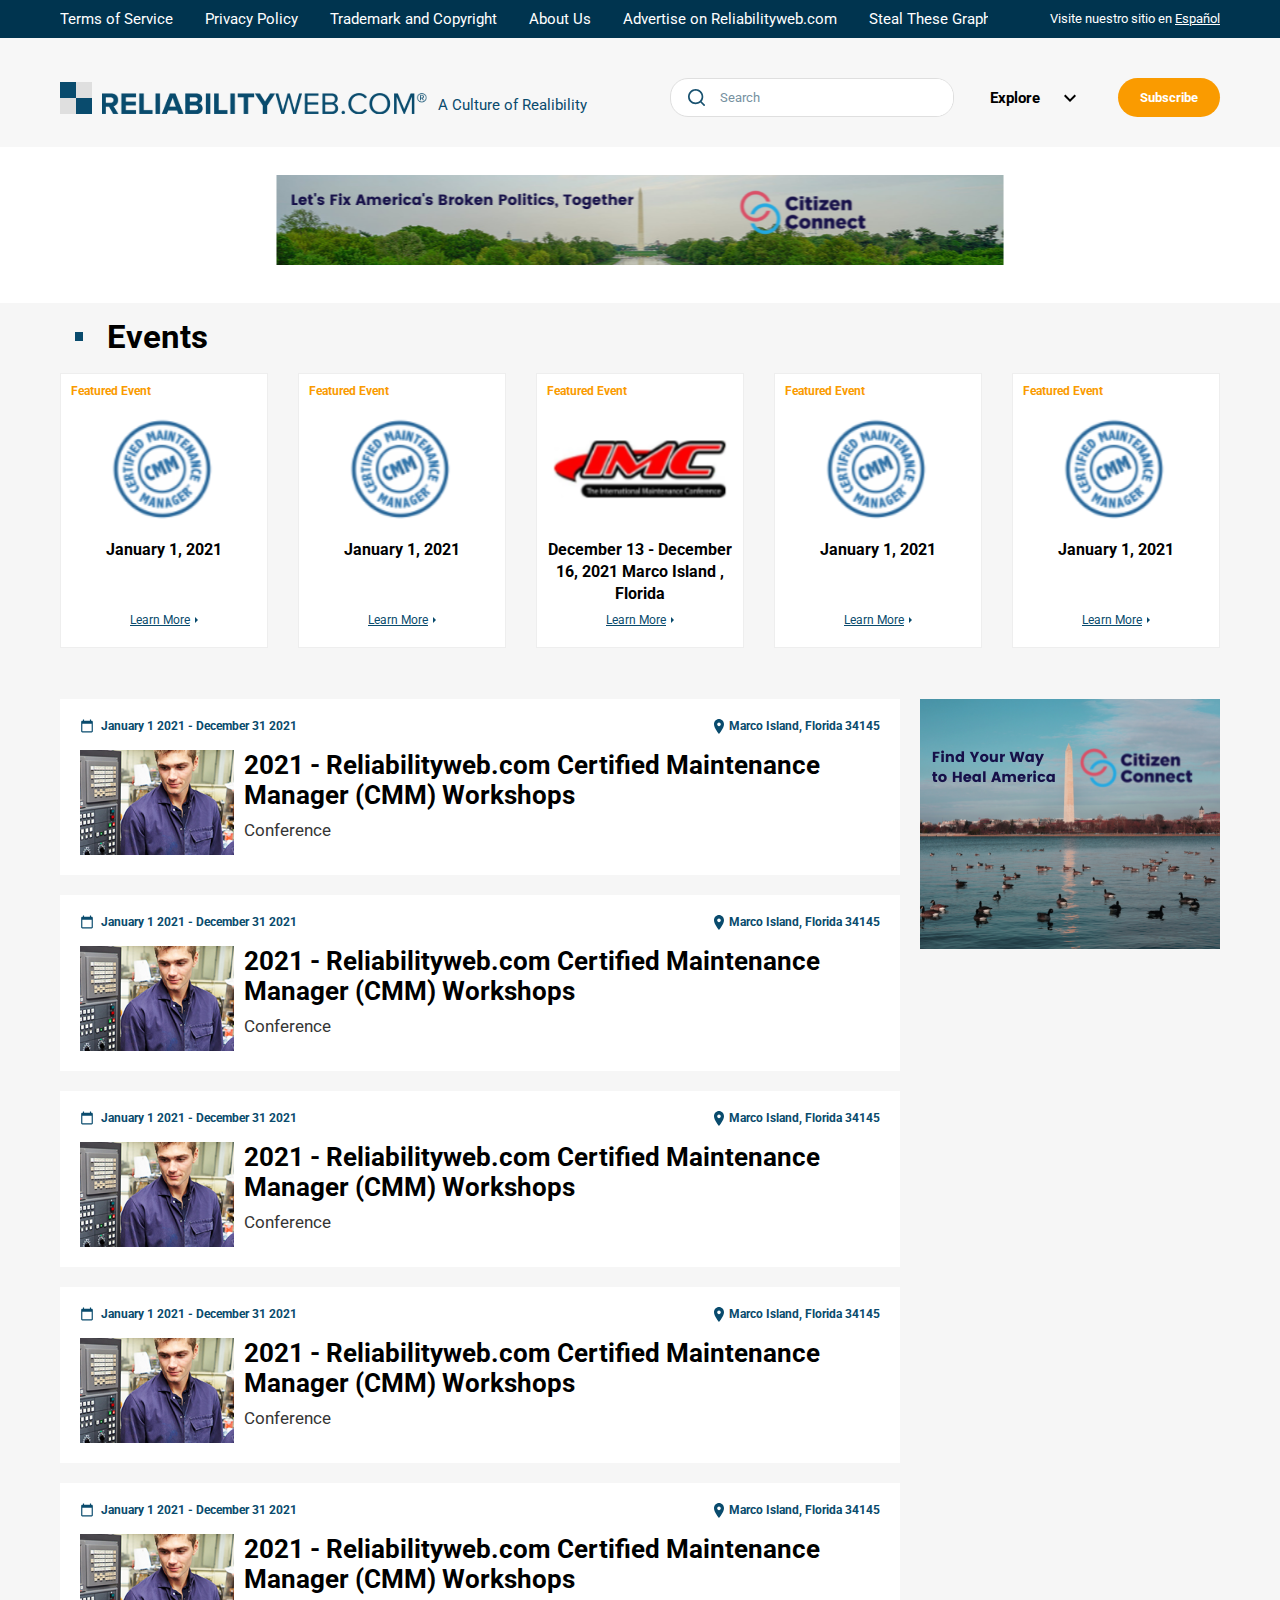
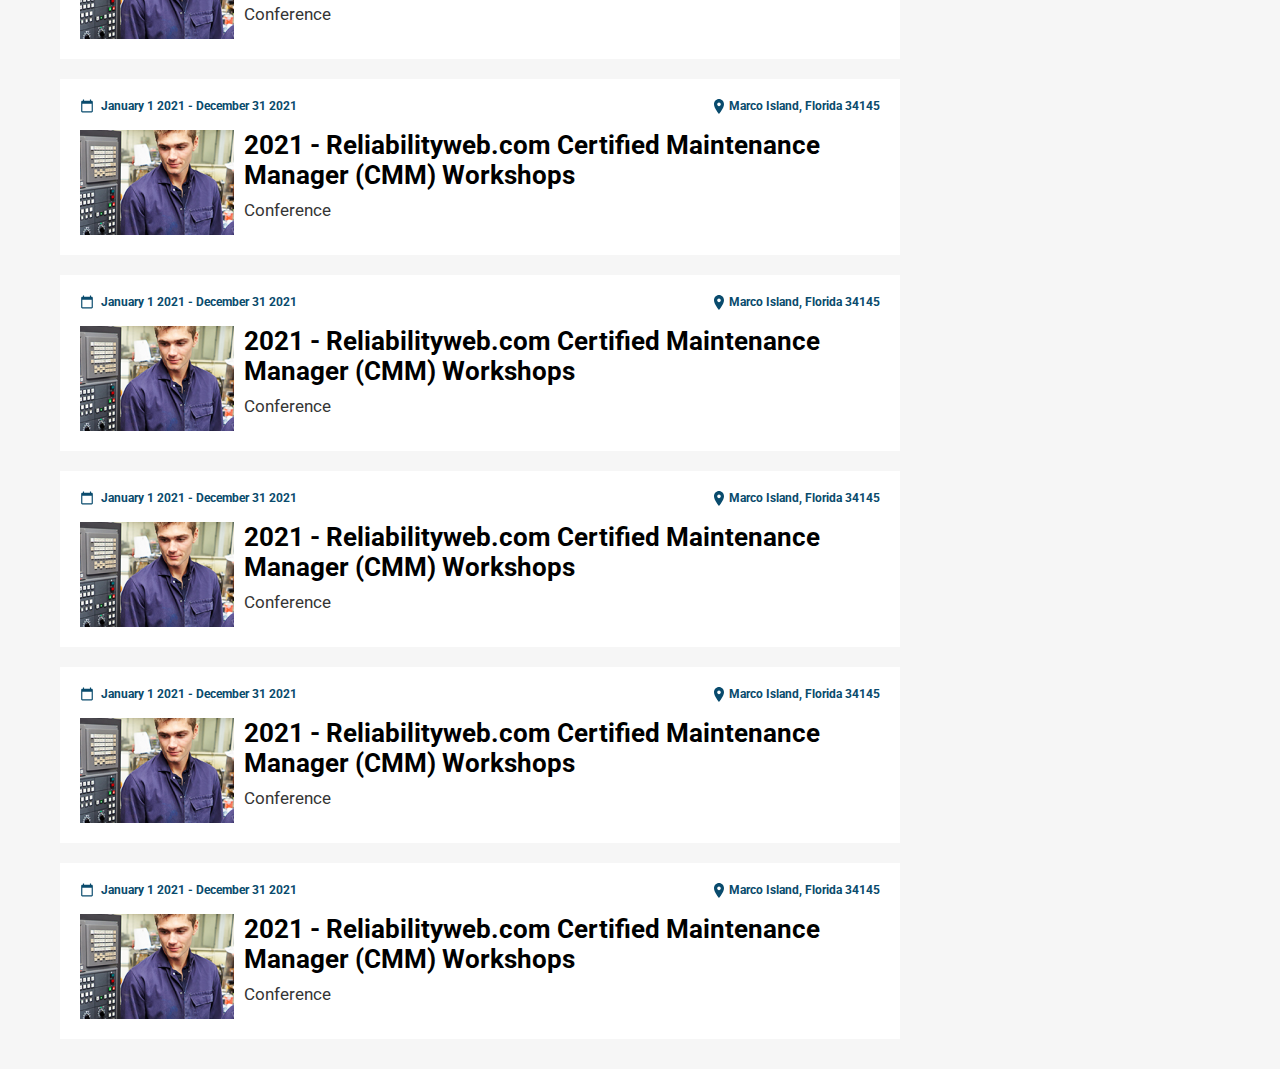
<file: compiled/index.html>
<!doctype html>
<html lang="en">
<head>
    <meta charset="UTF-8">
    <meta name="viewport"
          content="width=device-width, user-scalable=no, initial-scale=1.0, maximum-scale=1.0, minimum-scale=1.0">
    <meta http-equiv="X-UA-Compatible" content="ie=edge">
    <title>Main Page</title>
    <link rel="stylesheet" href="./pages.css">
</head>
<body>
    <header class="header">
        <div class="container container_header">
            <div class="header__left">
                <nav class="nav nav_no-wrap nav_overflow nav_burger-menu" data-menu>
                    <a class="nav__item" href="#">
                        Terms of Service
                    </a>
                    <a class="nav__item" href="#">
                        Privacy Policy
                    </a>
                    <a class="nav__item" href="#">
                        Trademark and Copyright
                    </a>
                    <a class="nav__item" href="#">
                        About Us
                    </a>
                    <a class="nav__item" href="#">
                        Advertise on Reliabilityweb.com
                    </a>
                    <a class="nav__item" href="#">
                        Steal These Graphics
                    </a>
                </nav>
            </div>
            <div class="header__right">
                <div class="default-text default-text_small-extra-sm default-text_light">
                    Visite nuestro sitio en
                    <a class="default-text__link default-text__link_small-extra-sm default-text__link_light default-text__link_underline" href="#">Español</a>
                </div>
            </div>
        </div>
    </header>
    <main class="main">
        <section class="section section_supportive section_p-bottom-middle-extra section_p-top-large-extra section_relative">
            <div class="container container_multiple-columns">
                <div class="container__col container__col_media-mobile">
                    <button class="burger-menu-btn" data-menu-action data-menu-open>
                        <span class="burger-menu-btn__span"></span>
                        <span class="burger-menu-btn__span"></span>
                    </button>
                </div>
                <div class="container__col container__col_align-center container__col_justify-center">
                    <div class="logo logo_main">
                        <div class="logo__row logo__row_align-end">
                            <div class="logo__span-group logo__span-group_m-right-sm">
                                <span class="logo__span logo__span_primary"></span>
                                <span class="logo__span"></span>
                                <span class="logo__span"></span>
                                <span class="logo__span logo__span_primary"></span>
                            </div>
                            <img class="logo__img logo__img_main" src="../src/assets/images/logo.svg" alt="">
                        </div>
                        <div class="logo__row">
                            <div class="logo__info default-text default-text_small-extra default-text_primary">
                                A Culture of Realibility
                            </div>
                        </div>
                    </div>
                </div>
                <div class="container__col container__col_justify-end">
                    <form class="form form_align-center" action="">
                        <div class="search-box" data-search-box>
                            <button class="search-box__btn" data-search-action data-search-open></button>
                            <input class="search-box__input" placeholder="Search" type="text">
                        </div>
                        <div class="select select_media-desktop" data-select>
                            <div class="select__selected-item" data-select-action data-select-open>
                                <div class="select__selected-title" data-select-title>
                                    Explore
                                </div>
                                <img class="select__arrow" data-select-arrow src="../src/assets/images/arrow.svg" alt="">
                            </div>
                            <div class="select__list" data-select-list>
                                <div class="select__list-item" data-select-action data-select-item>First</div>
                                <div class="select__list-item" data-select-action data-select-item>Second</div>
                                <div class="select__list-item" data-select-action data-select-item>Third</div>
                                <div class="select__list-item" data-select-action data-select-item>Fourth</div>
                                <div class="select__list-item" data-select-action data-select-item>Fifth</div>
                                <div class="select__list-item" data-select-action data-select-item>Sixth</div>
                                <div class="select__list-item" data-select-action data-select-item>Eight</div>
                                <div class="select__list-item" data-select-action data-select-item>Ninth</div>
                                <div class="select__list-item" data-select-action data-select-item>Tenth</div>
                            </div>
                            <input class="select__input" type="text" data-select-input>
                        </div>
                        <button class="btn btn_media-desktop btn_middle btn_accent-bg btn_br-lg btn_bold btn_small-md-text">
                            Subscribe
                        </button>
                    </form>
                </div>
            </div>
        </section>
        <section class="section section_light section_p-top-middle section_p-bottom-large">
            <div class="container">
                <div class="banner banner_large banner_m-horizontal-auto">
                    <img class="banner__img" src="../src/assets/images/banner.png" alt="">
                </div>
            </div>
        </section>
        <section class="section section_p-vertical-sm-middle">
            <div class="container container_large">
                <div class="default-text default-text_with-icon default-text_square default-text_extra-large default-text_dark default-text_bold default-text_m-sm-middle">
                    Events
                </div>
                <div class="cards cards_multiple-cols cards_m-vertical-tiny">
                    <div class="card card_with-br card_vertical card_middle">
                        <div class="card__top">
                            <div class="default-text default-text_small default-text_accent default-text_bold default-text_m-bottom-sm">
                                Featured Event
                            </div>
                            <div class="logo logo_middle">
                                <img class="logo__img logo__img_object-fit-none" src="../src/assets/images/first-event.svg" alt="">
                            </div>
                        </div>
                        <div class="card__bottom card__bottom_text-center card__bottom_align-center card__bottom_p-top-tiny">
                            <div class="default-text default-text_middle default-text_dark default-text_bold">
                                January 1, 2021
                            </div>
                            <button class="btn btn_capitalize btn_with-arrow btn_small-text btn_primary btn_underline">
                                Learn More
                            </button>
                        </div>
                    </div>
                    <div class="card card_with-br card_vertical card_middle">
                        <div class="card__top">
                            <div class="default-text default-text_small default-text_accent default-text_bold default-text_m-bottom-sm">
                                Featured Event
                            </div>
                            <div class="logo logo_middle">
                                <img class="logo__img logo__img_object-fit-none" src="../src/assets/images/first-event.svg" alt="">
                            </div>
                        </div>
                        <div class="card__bottom card__bottom_text-center card__bottom_align-center card__bottom_p-top-tiny">
                            <div class="default-text default-text_middle default-text_dark default-text_bold">
                                January 1, 2021
                            </div>
                            <button class="btn btn_capitalize btn_with-arrow btn_small-text btn_primary btn_underline">
                                Learn More
                            </button>
                        </div>
                    </div>
                    <div class="card card_with-br card_vertical card_middle">
                        <div class="card__top">
                            <div class="default-text default-text_small default-text_accent default-text_bold default-text_m-bottom-sm">
                                Featured Event
                            </div>
                            <div class="logo logo_middle">
                                <img class="logo__img logo__img_object-fit-none" src="../src/assets/images/second-event.svg" alt="">
                            </div>
                        </div>
                        <div class="card__bottom card__bottom_text-center card__bottom_align-center card__bottom_p-top-tiny">
                            <div class="default-text default-text_middle default-text_dark default-text_bold">
                                December 13 - December 16, 2021 Marco Island , Florida
                            </div>
                            <button class="btn btn_capitalize btn_with-arrow btn_small-text btn_primary btn_underline">
                                Learn More
                            </button>
                        </div>
                    </div>
                    <div class="card card_with-br card_vertical card_middle">
                        <div class="card__top">
                            <div class="default-text default-text_small default-text_accent default-text_bold default-text_m-bottom-sm">
                                Featured Event
                            </div>
                            <div class="logo logo_middle">
                                <img class="logo__img logo__img_object-fit-none" src="../src/assets/images/first-event.svg" alt="">
                            </div>
                        </div>
                        <div class="card__bottom card__bottom_text-center card__bottom_align-center card__bottom_p-top-tiny">
                            <div class="default-text default-text_middle default-text_dark default-text_bold">
                                January 1, 2021
                            </div>
                            <button class="btn btn_capitalize btn_with-arrow btn_small-text btn_primary btn_underline">
                                Learn More
                            </button>
                        </div>
                    </div>
                    <div class="card card_with-br card_vertical card_middle">
                        <div class="card__top">
                            <div class="default-text default-text_small default-text_accent default-text_bold default-text_m-bottom-sm">
                                Featured Event
                            </div>
                            <div class="logo logo_middle">
                                <img class="logo__img logo__img_object-fit-none" src="../src/assets/images/first-event.svg" alt="">
                            </div>
                        </div>
                        <div class="card__bottom card__bottom_text-center card__bottom_align-center card__bottom_p-top-tiny">
                            <div class="default-text default-text_middle default-text_dark default-text_bold">
                                January 1, 2021
                            </div>
                            <button class="btn btn_capitalize btn_with-arrow btn_small-text btn_primary btn_underline">
                                Learn More
                            </button>
                        </div>
                    </div>
                </div>
            </div>
        </section>
        <section class="section section_p-vertical-md">
            <div class="container container_with-aside container_large">
                <div class="container__content">
                    <div class="cards">
                        <div class="card card_p-sm-extra">
                            <div class="card__top card__top_media-row-direction card__top_gap-small">
                                <div class="default-text default-text_with-icon default-text_date default-text_small default-text_primary default-text_bold">
                                    January 1 2021 - December 31 2021
                                </div>
                                <div class="default-text default-text_with-icon default-text_location default-text_small default-text_primary default-text_bold">
                                    Marco Island, Florida 34145
                                </div>
                            </div>
                            <div class="card__bottom card__bottom_row-direction card__bottom_m-top-sm-middle-media card__bottom_justify-start">
                                <div class="card__col card__col_m-right-sm">
                                    <div class="logo logo_middle-extra">
                                        <img class="logo__img" src="../src/assets/images/person.png" alt="">
                                    </div>
                                </div>
                                <div class="card__col">
                                    <div class="default-text default-text_extra default-text_bold default-text_dark default-text_m-bottom-sm">
                                        2021 - Reliabilityweb.com Certified Maintenance Manager (CMM) Workshops
                                    </div>
                                    <div class="default-text default-text_middle-extra default-text_supportive-dark">
                                        Conference
                                    </div>
                                </div>
                            </div>
                        </div>
                        <div class="card card_p-sm-extra">
                            <div class="card__top card__top_media-row-direction card__top_gap-small">
                                <div class="default-text default-text_with-icon default-text_date default-text_small default-text_primary default-text_bold">
                                    January 1 2021 - December 31 2021
                                </div>
                                <div class="default-text default-text_with-icon default-text_location default-text_small default-text_primary default-text_bold">
                                    Marco Island, Florida 34145
                                </div>
                            </div>
                            <div class="card__bottom card__bottom_row-direction card__bottom_m-top-sm-middle-media card__bottom_justify-start">
                                <div class="card__col card__col_m-right-sm">
                                    <div class="logo logo_middle-extra">
                                        <img class="logo__img" src="../src/assets/images/person.png" alt="">
                                    </div>
                                </div>
                                <div class="card__col">
                                    <div class="default-text default-text_extra default-text_bold default-text_dark default-text_m-bottom-sm">
                                        2021 - Reliabilityweb.com Certified Maintenance Manager (CMM) Workshops
                                    </div>
                                    <div class="default-text default-text_middle-extra default-text_supportive-dark">
                                        Conference
                                    </div>
                                </div>
                            </div>
                        </div>
                        <div class="card card_p-sm-extra">
                            <div class="card__top card__top_media-row-direction card__top_gap-small">
                                <div class="default-text default-text_with-icon default-text_date default-text_small default-text_primary default-text_bold">
                                    January 1 2021 - December 31 2021
                                </div>
                                <div class="default-text default-text_with-icon default-text_location default-text_small default-text_primary default-text_bold">
                                    Marco Island, Florida 34145
                                </div>
                            </div>
                            <div class="card__bottom card__bottom_row-direction card__bottom_m-top-sm-middle-media card__bottom_justify-start">
                                <div class="card__col card__col_m-right-sm">
                                    <div class="logo logo_middle-extra">
                                        <img class="logo__img" src="../src/assets/images/person.png" alt="">
                                    </div>
                                </div>
                                <div class="card__col">
                                    <div class="default-text default-text_extra default-text_bold default-text_dark default-text_m-bottom-sm">
                                        2021 - Reliabilityweb.com Certified Maintenance Manager (CMM) Workshops
                                    </div>
                                    <div class="default-text default-text_middle-extra default-text_supportive-dark">
                                        Conference
                                    </div>
                                </div>
                            </div>
                        </div>
                        <div class="card card_p-sm-extra">
                            <div class="card__top card__top_media-row-direction card__top_gap-small">
                                <div class="default-text default-text_with-icon default-text_date default-text_small default-text_primary default-text_bold">
                                    January 1 2021 - December 31 2021
                                </div>
                                <div class="default-text default-text_with-icon default-text_location default-text_small default-text_primary default-text_bold">
                                    Marco Island, Florida 34145
                                </div>
                            </div>
                            <div class="card__bottom card__bottom_row-direction card__bottom_m-top-sm-middle-media card__bottom_justify-start">
                                <div class="card__col card__col_m-right-sm">
                                    <div class="logo logo_middle-extra">
                                        <img class="logo__img" src="../src/assets/images/person.png" alt="">
                                    </div>
                                </div>
                                <div class="card__col">
                                    <div class="default-text default-text_extra default-text_bold default-text_dark default-text_m-bottom-sm">
                                        2021 - Reliabilityweb.com Certified Maintenance Manager (CMM) Workshops
                                    </div>
                                    <div class="default-text default-text_middle-extra default-text_supportive-dark">
                                        Conference
                                    </div>
                                </div>
                            </div>
                        </div>
                        <div class="card card_p-sm-extra">
                            <div class="card__top card__top_media-row-direction card__top_gap-small">
                                <div class="default-text default-text_with-icon default-text_date default-text_small default-text_primary default-text_bold">
                                    January 1 2021 - December 31 2021
                                </div>
                                <div class="default-text default-text_with-icon default-text_location default-text_small default-text_primary default-text_bold">
                                    Marco Island, Florida 34145
                                </div>
                            </div>
                            <div class="card__bottom card__bottom_row-direction card__bottom_m-top-sm-middle-media card__bottom_justify-start">
                                <div class="card__col card__col_m-right-sm">
                                    <div class="logo logo_middle-extra">
                                        <img class="logo__img" src="../src/assets/images/person.png" alt="">
                                    </div>
                                </div>
                                <div class="card__col">
                                    <div class="default-text default-text_extra default-text_bold default-text_dark default-text_m-bottom-sm">
                                        2021 - Reliabilityweb.com Certified Maintenance Manager (CMM) Workshops
                                    </div>
                                    <div class="default-text default-text_middle-extra default-text_supportive-dark">
                                        Conference
                                    </div>
                                </div>
                            </div>
                        </div>
                        <div class="card card_p-sm-extra">
                            <div class="card__top card__top_media-row-direction card__top_gap-small">
                                <div class="default-text default-text_with-icon default-text_date default-text_small default-text_primary default-text_bold">
                                    January 1 2021 - December 31 2021
                                </div>
                                <div class="default-text default-text_with-icon default-text_location default-text_small default-text_primary default-text_bold">
                                    Marco Island, Florida 34145
                                </div>
                            </div>
                            <div class="card__bottom card__bottom_row-direction card__bottom_m-top-sm-middle-media card__bottom_justify-start">
                                <div class="card__col card__col_m-right-sm">
                                    <div class="logo logo_middle-extra">
                                        <img class="logo__img" src="../src/assets/images/person.png" alt="">
                                    </div>
                                </div>
                                <div class="card__col">
                                    <div class="default-text default-text_extra default-text_bold default-text_dark default-text_m-bottom-sm">
                                        2021 - Reliabilityweb.com Certified Maintenance Manager (CMM) Workshops
                                    </div>
                                    <div class="default-text default-text_middle-extra default-text_supportive-dark">
                                        Conference
                                    </div>
                                </div>
                            </div>
                        </div>
                        <div class="card card_p-sm-extra">
                            <div class="card__top card__top_media-row-direction card__top_gap-small">
                                <div class="default-text default-text_with-icon default-text_date default-text_small default-text_primary default-text_bold">
                                    January 1 2021 - December 31 2021
                                </div>
                                <div class="default-text default-text_with-icon default-text_location default-text_small default-text_primary default-text_bold">
                                    Marco Island, Florida 34145
                                </div>
                            </div>
                            <div class="card__bottom card__bottom_row-direction card__bottom_m-top-sm-middle-media card__bottom_justify-start">
                                <div class="card__col card__col_m-right-sm">
                                    <div class="logo logo_middle-extra">
                                        <img class="logo__img" src="../src/assets/images/person.png" alt="">
                                    </div>
                                </div>
                                <div class="card__col">
                                    <div class="default-text default-text_extra default-text_bold default-text_dark default-text_m-bottom-sm">
                                        2021 - Reliabilityweb.com Certified Maintenance Manager (CMM) Workshops
                                    </div>
                                    <div class="default-text default-text_middle-extra default-text_supportive-dark">
                                        Conference
                                    </div>
                                </div>
                            </div>
                        </div>
                        <div class="card card_p-sm-extra">
                            <div class="card__top card__top_media-row-direction card__top_gap-small">
                                <div class="default-text default-text_with-icon default-text_date default-text_small default-text_primary default-text_bold">
                                    January 1 2021 - December 31 2021
                                </div>
                                <div class="default-text default-text_with-icon default-text_location default-text_small default-text_primary default-text_bold">
                                    Marco Island, Florida 34145
                                </div>
                            </div>
                            <div class="card__bottom card__bottom_row-direction card__bottom_m-top-sm-middle-media card__bottom_justify-start">
                                <div class="card__col card__col_m-right-sm">
                                    <div class="logo logo_middle-extra">
                                        <img class="logo__img" src="../src/assets/images/person.png" alt="">
                                    </div>
                                </div>
                                <div class="card__col">
                                    <div class="default-text default-text_extra default-text_bold default-text_dark default-text_m-bottom-sm">
                                        2021 - Reliabilityweb.com Certified Maintenance Manager (CMM) Workshops
                                    </div>
                                    <div class="default-text default-text_middle-extra default-text_supportive-dark">
                                        Conference
                                    </div>
                                </div>
                            </div>
                        </div>
                        <div class="card card_p-sm-extra">
                            <div class="card__top card__top_media-row-direction card__top_gap-small">
                                <div class="default-text default-text_with-icon default-text_date default-text_small default-text_primary default-text_bold">
                                    January 1 2021 - December 31 2021
                                </div>
                                <div class="default-text default-text_with-icon default-text_location default-text_small default-text_primary default-text_bold">
                                    Marco Island, Florida 34145
                                </div>
                            </div>
                            <div class="card__bottom card__bottom_row-direction card__bottom_m-top-sm-middle-media card__bottom_justify-start">
                                <div class="card__col card__col_m-right-sm">
                                    <div class="logo logo_middle-extra">
                                        <img class="logo__img" src="../src/assets/images/person.png" alt="">
                                    </div>
                                </div>
                                <div class="card__col">
                                    <div class="default-text default-text_extra default-text_bold default-text_dark default-text_m-bottom-sm">
                                        2021 - Reliabilityweb.com Certified Maintenance Manager (CMM) Workshops
                                    </div>
                                    <div class="default-text default-text_middle-extra default-text_supportive-dark">
                                        Conference
                                    </div>
                                </div>
                            </div>
                        </div>
                        <div class="card card_p-sm-extra">
                            <div class="card__top card__top_media-row-direction card__top_gap-small">
                                <div class="default-text default-text_with-icon default-text_date default-text_small default-text_primary default-text_bold">
                                    January 1 2021 - December 31 2021
                                </div>
                                <div class="default-text default-text_with-icon default-text_location default-text_small default-text_primary default-text_bold">
                                    Marco Island, Florida 34145
                                </div>
                            </div>
                            <div class="card__bottom card__bottom_row-direction card__bottom_m-top-sm-middle-media card__bottom_justify-start">
                                <div class="card__col card__col_m-right-sm">
                                    <div class="logo logo_middle-extra">
                                        <img class="logo__img" src="../src/assets/images/person.png" alt="">
                                    </div>
                                </div>
                                <div class="card__col">
                                    <div class="default-text default-text_extra default-text_bold default-text_dark default-text_m-bottom-sm">
                                        2021 - Reliabilityweb.com Certified Maintenance Manager (CMM) Workshops
                                    </div>
                                    <div class="default-text default-text_middle-extra default-text_supportive-dark">
                                        Conference
                                    </div>
                                </div>
                            </div>
                        </div>
                    </div>
                </div>
                <aside class="container__aside">
                    <div class="banner banner_middle banner_sticky-media">
                        <img class="banner__img" src="../src/assets/images/banner-aside.png" alt="">
                    </div>
                </aside>
            </div>
        </section>
    </main>

    <script src="../src/scripts/select/index.js"></script>
    <script src="../src/scripts/burger-menu/index.js"></script>
    <script src="../src/scripts/search-box/index.js"></script>
</body>
</html>
</file>
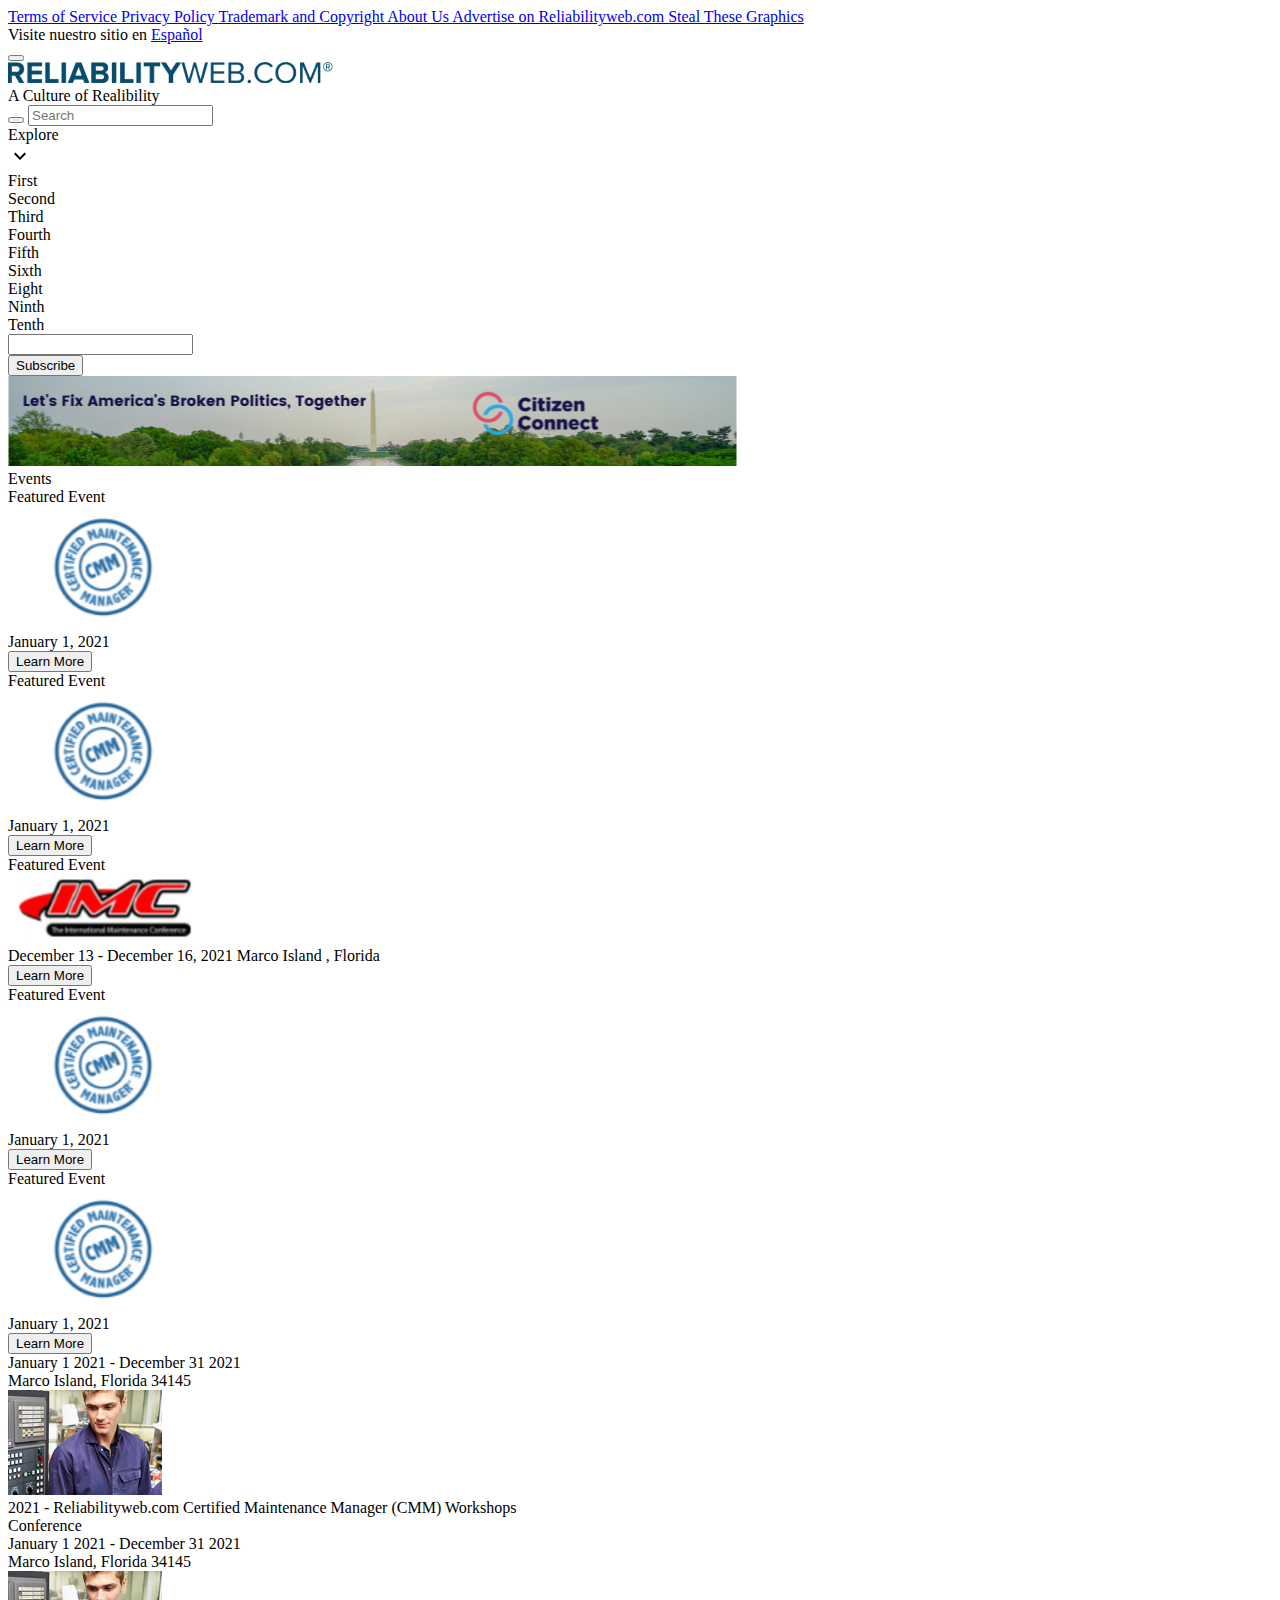
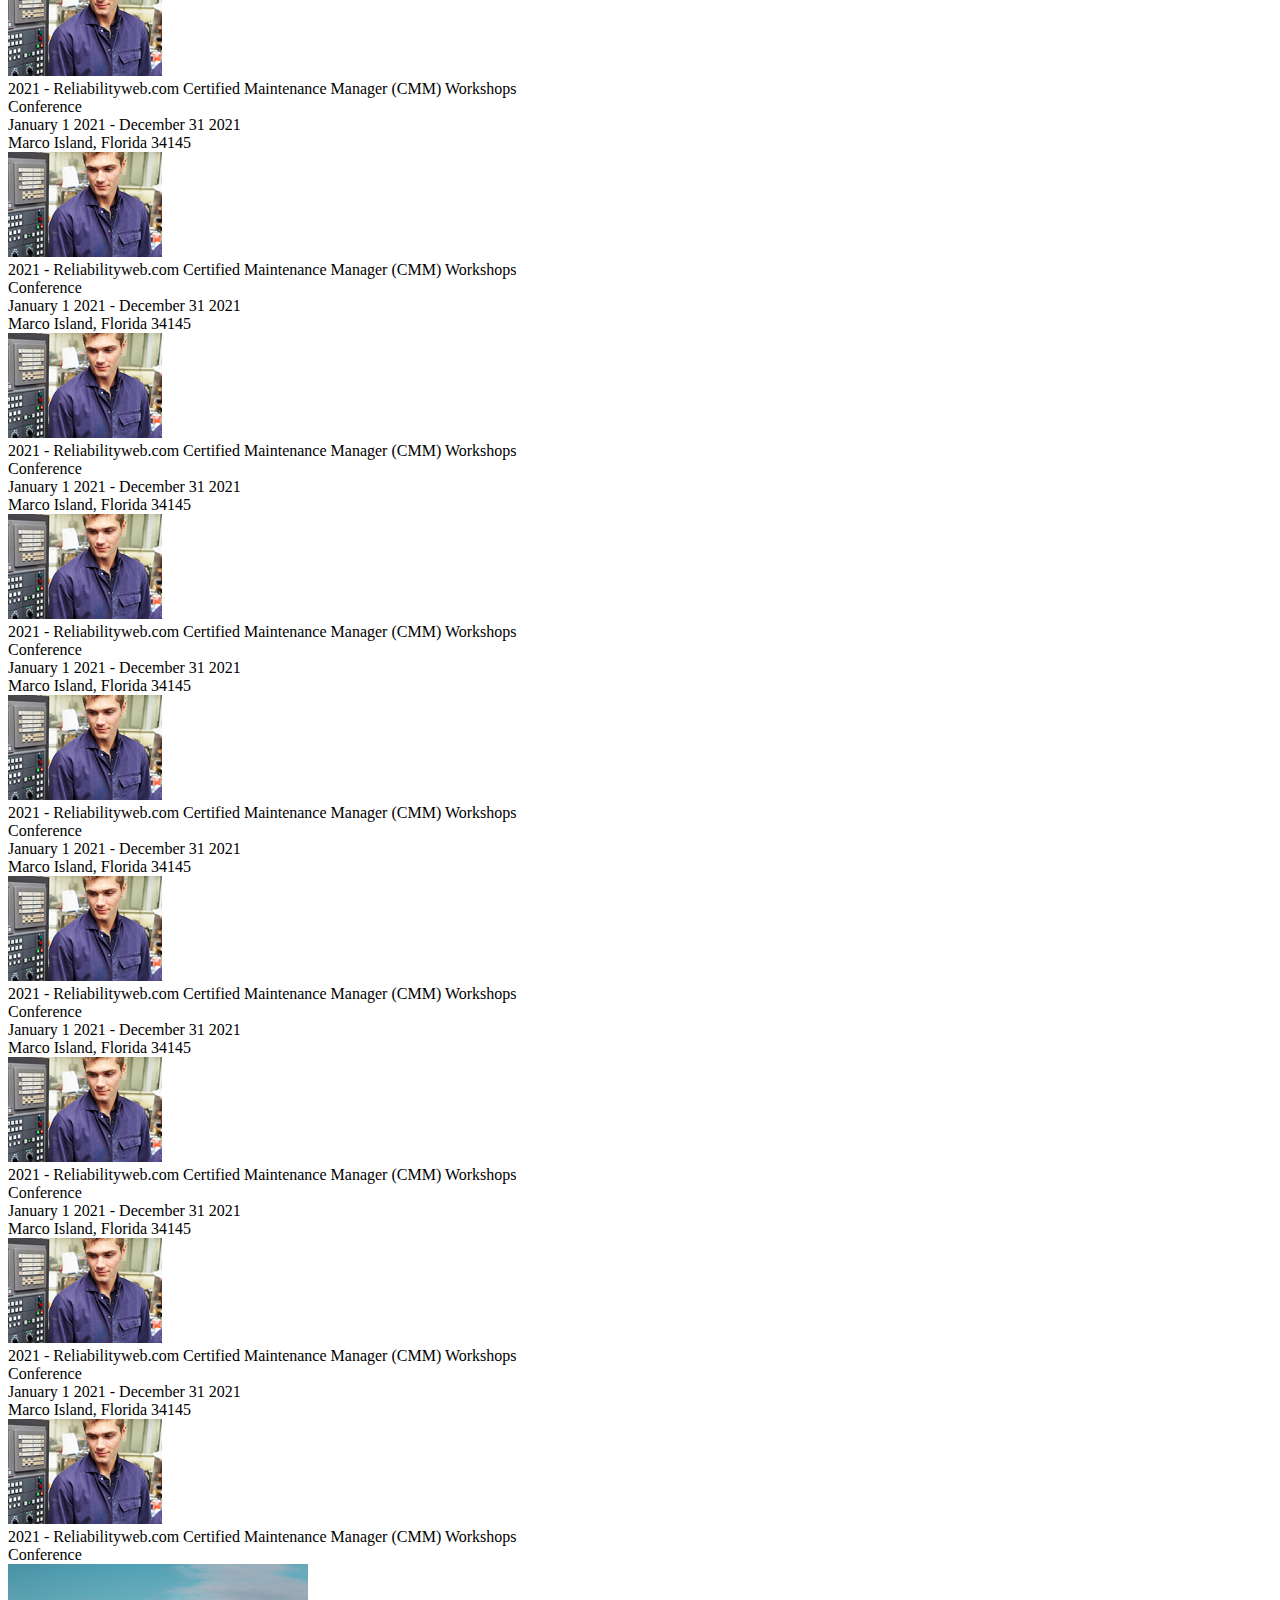
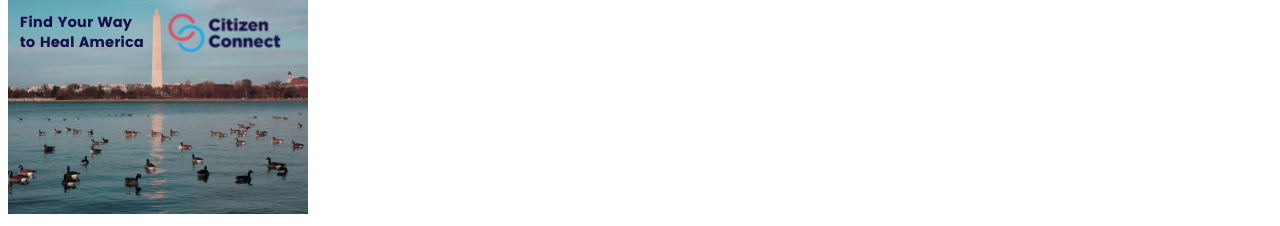
<file: src/templates/index.html>
<!doctype html>
<html lang="en">
<head>
    <meta charset="UTF-8">
    <meta name="viewport"
          content="width=device-width, user-scalable=no, initial-scale=1.0, maximum-scale=1.0, minimum-scale=1.0">
    <meta http-equiv="X-UA-Compatible" content="ie=edge">
    <title>Main Page</title>
    <link rel="stylesheet" href="../styles/pages/index.scss">
</head>
<body>
    <header class="header">
        <div class="container container_header">
            <div class="header__left">
                <nav class="nav nav_no-wrap nav_overflow nav_burger-menu" data-menu>
                    <a class="nav__item" href="#">
                        Terms of Service
                    </a>
                    <a class="nav__item" href="#">
                        Privacy Policy
                    </a>
                    <a class="nav__item" href="#">
                        Trademark and Copyright
                    </a>
                    <a class="nav__item" href="#">
                        About Us
                    </a>
                    <a class="nav__item" href="#">
                        Advertise on Reliabilityweb.com
                    </a>
                    <a class="nav__item" href="#">
                        Steal These Graphics
                    </a>
                </nav>
            </div>
            <div class="header__right">
                <div class="default-text default-text_small-extra-sm default-text_light">
                    Visite nuestro sitio en
                    <a class="default-text__link default-text__link_small-extra-sm default-text__link_light default-text__link_underline" href="#">Español</a>
                </div>
            </div>
        </div>
    </header>
    <main class="main">
        <section class="section section_supportive section_p-bottom-middle-extra section_p-top-large-extra section_relative">
            <div class="container container_multiple-columns">
                <div class="container__col container__col_media-mobile">
                    <button class="burger-menu-btn" data-menu-action data-menu-open>
                        <span class="burger-menu-btn__span"></span>
                        <span class="burger-menu-btn__span"></span>
                    </button>
                </div>
                <div class="container__col container__col_align-center container__col_justify-center">
                    <div class="logo logo_main">
                        <div class="logo__row logo__row_align-end">
                            <div class="logo__span-group logo__span-group_m-right-sm">
                                <span class="logo__span logo__span_primary"></span>
                                <span class="logo__span"></span>
                                <span class="logo__span"></span>
                                <span class="logo__span logo__span_primary"></span>
                            </div>
                            <img class="logo__img logo__img_main" src="../assets/images/logo.svg" alt="">
                        </div>
                        <div class="logo__row">
                            <div class="logo__info default-text default-text_small-extra default-text_primary">
                                A Culture of Realibility
                            </div>
                        </div>
                    </div>
                </div>
                <div class="container__col container__col_justify-end">
                    <form class="form form_align-center" action="">
                        <div class="search-box" data-search-box>
                            <button class="search-box__btn" data-search-action data-search-open></button>
                            <input class="search-box__input" placeholder="Search" type="text">
                        </div>
                        <div class="select select_media-desktop" data-select>
                            <div class="select__selected-item" data-select-action data-select-open>
                                <div class="select__selected-title" data-select-title>
                                    Explore
                                </div>
                                <img class="select__arrow" data-select-arrow src="../assets/images/arrow.svg" alt="">
                            </div>
                            <div class="select__list" data-select-list>
                                <div class="select__list-item" data-select-action data-select-item>First</div>
                                <div class="select__list-item" data-select-action data-select-item>Second</div>
                                <div class="select__list-item" data-select-action data-select-item>Third</div>
                                <div class="select__list-item" data-select-action data-select-item>Fourth</div>
                                <div class="select__list-item" data-select-action data-select-item>Fifth</div>
                                <div class="select__list-item" data-select-action data-select-item>Sixth</div>
                                <div class="select__list-item" data-select-action data-select-item>Eight</div>
                                <div class="select__list-item" data-select-action data-select-item>Ninth</div>
                                <div class="select__list-item" data-select-action data-select-item>Tenth</div>
                            </div>
                            <input class="select__input" type="text" data-select-input>
                        </div>
                        <button class="btn btn_media-desktop btn_middle btn_accent-bg btn_br-lg btn_bold btn_small-md-text">
                            Subscribe
                        </button>
                    </form>
                </div>
            </div>
        </section>
        <section class="section section_light section_p-top-middle section_p-bottom-large">
            <div class="container">
                <div class="banner banner_large banner_m-horizontal-auto">
                    <img class="banner__img" src="../assets/images/banner.png" alt="">
                </div>
            </div>
        </section>
        <section class="section section_p-vertical-sm-middle">
            <div class="container container_large">
                <div class="default-text default-text_with-icon default-text_square default-text_extra-large default-text_dark default-text_bold default-text_m-sm-middle">
                    Events
                </div>
                <div class="cards cards_multiple-cols cards_m-vertical-tiny">
                    <div class="card card_with-br card_vertical card_middle">
                        <div class="card__top">
                            <div class="default-text default-text_small default-text_accent default-text_bold default-text_m-bottom-sm">
                                Featured Event
                            </div>
                            <div class="logo logo_middle">
                                <img class="logo__img logo__img_object-fit-none" src="../assets/images/first-event.svg" alt="">
                            </div>
                        </div>
                        <div class="card__bottom card__bottom_text-center card__bottom_align-center card__bottom_p-top-tiny">
                            <div class="default-text default-text_middle default-text_dark default-text_bold">
                                January 1, 2021
                            </div>
                            <button class="btn btn_capitalize btn_with-arrow btn_small-text btn_primary btn_underline">
                                Learn More
                            </button>
                        </div>
                    </div>
                    <div class="card card_with-br card_vertical card_middle">
                        <div class="card__top">
                            <div class="default-text default-text_small default-text_accent default-text_bold default-text_m-bottom-sm">
                                Featured Event
                            </div>
                            <div class="logo logo_middle">
                                <img class="logo__img logo__img_object-fit-none" src="../assets/images/first-event.svg" alt="">
                            </div>
                        </div>
                        <div class="card__bottom card__bottom_text-center card__bottom_align-center card__bottom_p-top-tiny">
                            <div class="default-text default-text_middle default-text_dark default-text_bold">
                                January 1, 2021
                            </div>
                            <button class="btn btn_capitalize btn_with-arrow btn_small-text btn_primary btn_underline">
                                Learn More
                            </button>
                        </div>
                    </div>
                    <div class="card card_with-br card_vertical card_middle">
                        <div class="card__top">
                            <div class="default-text default-text_small default-text_accent default-text_bold default-text_m-bottom-sm">
                                Featured Event
                            </div>
                            <div class="logo logo_middle">
                                <img class="logo__img logo__img_object-fit-none" src="../assets/images/second-event.svg" alt="">
                            </div>
                        </div>
                        <div class="card__bottom card__bottom_text-center card__bottom_align-center card__bottom_p-top-tiny">
                            <div class="default-text default-text_middle default-text_dark default-text_bold">
                                December 13 - December 16, 2021 Marco Island , Florida
                            </div>
                            <button class="btn btn_capitalize btn_with-arrow btn_small-text btn_primary btn_underline">
                                Learn More
                            </button>
                        </div>
                    </div>
                    <div class="card card_with-br card_vertical card_middle">
                        <div class="card__top">
                            <div class="default-text default-text_small default-text_accent default-text_bold default-text_m-bottom-sm">
                                Featured Event
                            </div>
                            <div class="logo logo_middle">
                                <img class="logo__img logo__img_object-fit-none" src="../assets/images/first-event.svg" alt="">
                            </div>
                        </div>
                        <div class="card__bottom card__bottom_text-center card__bottom_align-center card__bottom_p-top-tiny">
                            <div class="default-text default-text_middle default-text_dark default-text_bold">
                                January 1, 2021
                            </div>
                            <button class="btn btn_capitalize btn_with-arrow btn_small-text btn_primary btn_underline">
                                Learn More
                            </button>
                        </div>
                    </div>
                    <div class="card card_with-br card_vertical card_middle">
                        <div class="card__top">
                            <div class="default-text default-text_small default-text_accent default-text_bold default-text_m-bottom-sm">
                                Featured Event
                            </div>
                            <div class="logo logo_middle">
                                <img class="logo__img logo__img_object-fit-none" src="../assets/images/first-event.svg" alt="">
                            </div>
                        </div>
                        <div class="card__bottom card__bottom_text-center card__bottom_align-center card__bottom_p-top-tiny">
                            <div class="default-text default-text_middle default-text_dark default-text_bold">
                                January 1, 2021
                            </div>
                            <button class="btn btn_capitalize btn_with-arrow btn_small-text btn_primary btn_underline">
                                Learn More
                            </button>
                        </div>
                    </div>
                </div>
            </div>
        </section>
        <section class="section section_p-vertical-md">
            <div class="container container_with-aside container_large">
                <div class="container__content">
                    <div class="cards">
                        <div class="card card_p-sm-extra">
                            <div class="card__top card__top_media-row-direction card__top_gap-small">
                                <div class="default-text default-text_with-icon default-text_date default-text_small default-text_primary default-text_bold">
                                    January 1 2021 - December 31 2021
                                </div>
                                <div class="default-text default-text_with-icon default-text_location default-text_small default-text_primary default-text_bold">
                                    Marco Island, Florida 34145
                                </div>
                            </div>
                            <div class="card__bottom card__bottom_row-direction card__bottom_m-top-sm-middle-media card__bottom_justify-start">
                                <div class="card__col card__col_m-right-sm">
                                    <div class="logo logo_middle-extra">
                                        <img class="logo__img" src="../assets/images/person.png" alt="">
                                    </div>
                                </div>
                                <div class="card__col">
                                    <div class="default-text default-text_extra default-text_bold default-text_dark default-text_m-bottom-sm">
                                        2021 - Reliabilityweb.com Certified Maintenance Manager (CMM) Workshops
                                    </div>
                                    <div class="default-text default-text_middle-extra default-text_supportive-dark">
                                        Conference
                                    </div>
                                </div>
                            </div>
                        </div>
                        <div class="card card_p-sm-extra">
                            <div class="card__top card__top_media-row-direction card__top_gap-small">
                                <div class="default-text default-text_with-icon default-text_date default-text_small default-text_primary default-text_bold">
                                    January 1 2021 - December 31 2021
                                </div>
                                <div class="default-text default-text_with-icon default-text_location default-text_small default-text_primary default-text_bold">
                                    Marco Island, Florida 34145
                                </div>
                            </div>
                            <div class="card__bottom card__bottom_row-direction card__bottom_m-top-sm-middle-media card__bottom_justify-start">
                                <div class="card__col card__col_m-right-sm">
                                    <div class="logo logo_middle-extra">
                                        <img class="logo__img" src="../assets/images/person.png" alt="">
                                    </div>
                                </div>
                                <div class="card__col">
                                    <div class="default-text default-text_extra default-text_bold default-text_dark default-text_m-bottom-sm">
                                        2021 - Reliabilityweb.com Certified Maintenance Manager (CMM) Workshops
                                    </div>
                                    <div class="default-text default-text_middle-extra default-text_supportive-dark">
                                        Conference
                                    </div>
                                </div>
                            </div>
                        </div>
                        <div class="card card_p-sm-extra">
                            <div class="card__top card__top_media-row-direction card__top_gap-small">
                                <div class="default-text default-text_with-icon default-text_date default-text_small default-text_primary default-text_bold">
                                    January 1 2021 - December 31 2021
                                </div>
                                <div class="default-text default-text_with-icon default-text_location default-text_small default-text_primary default-text_bold">
                                    Marco Island, Florida 34145
                                </div>
                            </div>
                            <div class="card__bottom card__bottom_row-direction card__bottom_m-top-sm-middle-media card__bottom_justify-start">
                                <div class="card__col card__col_m-right-sm">
                                    <div class="logo logo_middle-extra">
                                        <img class="logo__img" src="../assets/images/person.png" alt="">
                                    </div>
                                </div>
                                <div class="card__col">
                                    <div class="default-text default-text_extra default-text_bold default-text_dark default-text_m-bottom-sm">
                                        2021 - Reliabilityweb.com Certified Maintenance Manager (CMM) Workshops
                                    </div>
                                    <div class="default-text default-text_middle-extra default-text_supportive-dark">
                                        Conference
                                    </div>
                                </div>
                            </div>
                        </div>
                        <div class="card card_p-sm-extra">
                            <div class="card__top card__top_media-row-direction card__top_gap-small">
                                <div class="default-text default-text_with-icon default-text_date default-text_small default-text_primary default-text_bold">
                                    January 1 2021 - December 31 2021
                                </div>
                                <div class="default-text default-text_with-icon default-text_location default-text_small default-text_primary default-text_bold">
                                    Marco Island, Florida 34145
                                </div>
                            </div>
                            <div class="card__bottom card__bottom_row-direction card__bottom_m-top-sm-middle-media card__bottom_justify-start">
                                <div class="card__col card__col_m-right-sm">
                                    <div class="logo logo_middle-extra">
                                        <img class="logo__img" src="../assets/images/person.png" alt="">
                                    </div>
                                </div>
                                <div class="card__col">
                                    <div class="default-text default-text_extra default-text_bold default-text_dark default-text_m-bottom-sm">
                                        2021 - Reliabilityweb.com Certified Maintenance Manager (CMM) Workshops
                                    </div>
                                    <div class="default-text default-text_middle-extra default-text_supportive-dark">
                                        Conference
                                    </div>
                                </div>
                            </div>
                        </div>
                        <div class="card card_p-sm-extra">
                            <div class="card__top card__top_media-row-direction card__top_gap-small">
                                <div class="default-text default-text_with-icon default-text_date default-text_small default-text_primary default-text_bold">
                                    January 1 2021 - December 31 2021
                                </div>
                                <div class="default-text default-text_with-icon default-text_location default-text_small default-text_primary default-text_bold">
                                    Marco Island, Florida 34145
                                </div>
                            </div>
                            <div class="card__bottom card__bottom_row-direction card__bottom_m-top-sm-middle-media card__bottom_justify-start">
                                <div class="card__col card__col_m-right-sm">
                                    <div class="logo logo_middle-extra">
                                        <img class="logo__img" src="../assets/images/person.png" alt="">
                                    </div>
                                </div>
                                <div class="card__col">
                                    <div class="default-text default-text_extra default-text_bold default-text_dark default-text_m-bottom-sm">
                                        2021 - Reliabilityweb.com Certified Maintenance Manager (CMM) Workshops
                                    </div>
                                    <div class="default-text default-text_middle-extra default-text_supportive-dark">
                                        Conference
                                    </div>
                                </div>
                            </div>
                        </div>
                        <div class="card card_p-sm-extra">
                            <div class="card__top card__top_media-row-direction card__top_gap-small">
                                <div class="default-text default-text_with-icon default-text_date default-text_small default-text_primary default-text_bold">
                                    January 1 2021 - December 31 2021
                                </div>
                                <div class="default-text default-text_with-icon default-text_location default-text_small default-text_primary default-text_bold">
                                    Marco Island, Florida 34145
                                </div>
                            </div>
                            <div class="card__bottom card__bottom_row-direction card__bottom_m-top-sm-middle-media card__bottom_justify-start">
                                <div class="card__col card__col_m-right-sm">
                                    <div class="logo logo_middle-extra">
                                        <img class="logo__img" src="../assets/images/person.png" alt="">
                                    </div>
                                </div>
                                <div class="card__col">
                                    <div class="default-text default-text_extra default-text_bold default-text_dark default-text_m-bottom-sm">
                                        2021 - Reliabilityweb.com Certified Maintenance Manager (CMM) Workshops
                                    </div>
                                    <div class="default-text default-text_middle-extra default-text_supportive-dark">
                                        Conference
                                    </div>
                                </div>
                            </div>
                        </div>
                        <div class="card card_p-sm-extra">
                            <div class="card__top card__top_media-row-direction card__top_gap-small">
                                <div class="default-text default-text_with-icon default-text_date default-text_small default-text_primary default-text_bold">
                                    January 1 2021 - December 31 2021
                                </div>
                                <div class="default-text default-text_with-icon default-text_location default-text_small default-text_primary default-text_bold">
                                    Marco Island, Florida 34145
                                </div>
                            </div>
                            <div class="card__bottom card__bottom_row-direction card__bottom_m-top-sm-middle-media card__bottom_justify-start">
                                <div class="card__col card__col_m-right-sm">
                                    <div class="logo logo_middle-extra">
                                        <img class="logo__img" src="../assets/images/person.png" alt="">
                                    </div>
                                </div>
                                <div class="card__col">
                                    <div class="default-text default-text_extra default-text_bold default-text_dark default-text_m-bottom-sm">
                                        2021 - Reliabilityweb.com Certified Maintenance Manager (CMM) Workshops
                                    </div>
                                    <div class="default-text default-text_middle-extra default-text_supportive-dark">
                                        Conference
                                    </div>
                                </div>
                            </div>
                        </div>
                        <div class="card card_p-sm-extra">
                            <div class="card__top card__top_media-row-direction card__top_gap-small">
                                <div class="default-text default-text_with-icon default-text_date default-text_small default-text_primary default-text_bold">
                                    January 1 2021 - December 31 2021
                                </div>
                                <div class="default-text default-text_with-icon default-text_location default-text_small default-text_primary default-text_bold">
                                    Marco Island, Florida 34145
                                </div>
                            </div>
                            <div class="card__bottom card__bottom_row-direction card__bottom_m-top-sm-middle-media card__bottom_justify-start">
                                <div class="card__col card__col_m-right-sm">
                                    <div class="logo logo_middle-extra">
                                        <img class="logo__img" src="../assets/images/person.png" alt="">
                                    </div>
                                </div>
                                <div class="card__col">
                                    <div class="default-text default-text_extra default-text_bold default-text_dark default-text_m-bottom-sm">
                                        2021 - Reliabilityweb.com Certified Maintenance Manager (CMM) Workshops
                                    </div>
                                    <div class="default-text default-text_middle-extra default-text_supportive-dark">
                                        Conference
                                    </div>
                                </div>
                            </div>
                        </div>
                        <div class="card card_p-sm-extra">
                            <div class="card__top card__top_media-row-direction card__top_gap-small">
                                <div class="default-text default-text_with-icon default-text_date default-text_small default-text_primary default-text_bold">
                                    January 1 2021 - December 31 2021
                                </div>
                                <div class="default-text default-text_with-icon default-text_location default-text_small default-text_primary default-text_bold">
                                    Marco Island, Florida 34145
                                </div>
                            </div>
                            <div class="card__bottom card__bottom_row-direction card__bottom_m-top-sm-middle-media card__bottom_justify-start">
                                <div class="card__col card__col_m-right-sm">
                                    <div class="logo logo_middle-extra">
                                        <img class="logo__img" src="../assets/images/person.png" alt="">
                                    </div>
                                </div>
                                <div class="card__col">
                                    <div class="default-text default-text_extra default-text_bold default-text_dark default-text_m-bottom-sm">
                                        2021 - Reliabilityweb.com Certified Maintenance Manager (CMM) Workshops
                                    </div>
                                    <div class="default-text default-text_middle-extra default-text_supportive-dark">
                                        Conference
                                    </div>
                                </div>
                            </div>
                        </div>
                        <div class="card card_p-sm-extra">
                            <div class="card__top card__top_media-row-direction card__top_gap-small">
                                <div class="default-text default-text_with-icon default-text_date default-text_small default-text_primary default-text_bold">
                                    January 1 2021 - December 31 2021
                                </div>
                                <div class="default-text default-text_with-icon default-text_location default-text_small default-text_primary default-text_bold">
                                    Marco Island, Florida 34145
                                </div>
                            </div>
                            <div class="card__bottom card__bottom_row-direction card__bottom_m-top-sm-middle-media card__bottom_justify-start">
                                <div class="card__col card__col_m-right-sm">
                                    <div class="logo logo_middle-extra">
                                        <img class="logo__img" src="../assets/images/person.png" alt="">
                                    </div>
                                </div>
                                <div class="card__col">
                                    <div class="default-text default-text_extra default-text_bold default-text_dark default-text_m-bottom-sm">
                                        2021 - Reliabilityweb.com Certified Maintenance Manager (CMM) Workshops
                                    </div>
                                    <div class="default-text default-text_middle-extra default-text_supportive-dark">
                                        Conference
                                    </div>
                                </div>
                            </div>
                        </div>
                    </div>
                </div>
                <aside class="container__aside">
                    <div class="banner banner_middle banner_sticky-media">
                        <img class="banner__img" src="../assets/images/banner-aside.png" alt="">
                    </div>
                </aside>
            </div>
        </section>
    </main>

    <script src="../scripts/select/index.js"></script>
    <script src="../scripts/burger-menu/index.js"></script>
    <script src="../scripts/search-box/index.js"></script>
</body>
</html>
</file>
<file: compiled/pages.css>
@import url("https://fonts.googleapis.com/css2?family=Roboto:wght@400;700&display=swap");
* {
  margin: 0;
  padding: 0;
  font-size: 1rem;
}
* .icon {
  font-size: 0;
}

*,
*::before,
*::after {
  -webkit-box-sizing: border-box;
  box-sizing: border-box;
}

article,
aside,
figcaption,
figure,
footer,
header,
hgroup,
main,
nav,
section {
  display: block;
}

[tabindex="-1"]:focus {
  outline: 0 !important;
}

hr {
  box-sizing: content-box;
  height: 0;
  overflow: visible;
}

h1,
h2,
h3,
h4,
h5,
h6 {
  margin-top: 0;
}

p {
  margin-top: 0;
  margin-bottom: 1rem;
}

abbr[title],
abbr[data-original-title] {
  text-decoration: underline dotted;
  cursor: help;
  border-bottom: 0;
}

address {
  margin-bottom: 1rem;
  font-style: normal;
  line-height: inherit;
}

ol,
ul,
dl {
  margin-top: 0;
  margin-bottom: 0;
  padding-left: 0;
}

ol ol,
ul ul,
ol ul,
ul ol {
  margin-bottom: 0;
}

dt {
  font-weight: 700;
}

dd {
  margin-bottom: 0.5rem;
  margin-left: 0;
}

blockquote {
  margin: 0 0 1rem;
}

b,
strong {
  font-weight: bolder;
}

small {
  font-size: 80%;
}

sub,
sup {
  position: relative;
  font-size: 75%;
  line-height: 0;
  vertical-align: baseline;
}

sub {
  bottom: -0.25em;
}

sup {
  top: -0.5em;
}

a {
  color: #000;
  text-decoration: none;
  background-color: transparent;
}

a:hover {
  text-decoration: none;
  cursor: pointer;
}

a:not([href]):not([tabindex]) {
  color: inherit;
  text-decoration: none;
}

a:not([href]):not([tabindex]):hover,
a:not([href]):not([tabindex]):focus {
  color: inherit;
  text-decoration: none;
}

a:not([href]):not([tabindex]):focus {
  outline: 0;
}

pre,
code,
kbd,
samp {
  font-family: SFMono-Regular, Menlo, Monaco, Consolas, "Liberation Mono", "Courier New", monospace;
  font-size: 1em;
}

pre {
  margin-top: 0;
  margin-bottom: 1rem;
  overflow: auto;
}

figure {
  margin: 0 0 1rem;
}

img {
  vertical-align: middle;
  border-style: none;
  display: block;
  max-width: 100%;
  height: auto;
}

svg {
  overflow: hidden;
  vertical-align: middle;
}

table {
  border-collapse: collapse;
}

caption {
  padding-top: 0.75rem;
  padding-bottom: 0.75rem;
  color: #6c757d;
  text-align: left;
  caption-side: bottom;
}

th {
  text-align: inherit;
}

label {
  display: inline-block;
}

button {
  border-radius: 0;
  outline: none;
}

input,
button,
select,
optgroup,
textarea {
  margin: 0;
  font-family: inherit;
  font-size: inherit;
  line-height: inherit;
}

button,
input {
  overflow: visible;
}

button,
select {
  text-transform: none;
}

select {
  word-wrap: normal;
}

button,
[type=button],
[type=reset],
[type=submit] {
  -webkit-appearance: button;
}

button:not(:disabled),
[type=button]:not(:disabled),
[type=reset]:not(:disabled),
[type=submit]:not(:disabled) {
  cursor: pointer;
}

button::-moz-focus-inner,
[type=button]::-moz-focus-inner,
[type=reset]::-moz-focus-inner,
[type=submit]::-moz-focus-inner {
  padding: 0;
  border-style: none;
}

input[type=radio],
input[type=checkbox] {
  box-sizing: border-box;
  padding: 0;
}

input[type=date],
input[type=time],
input[type=datetime-local],
input[type=month] {
  -webkit-appearance: listbox;
}

textarea {
  overflow: auto;
  resize: vertical;
}

fieldset {
  min-width: 0;
  padding: 0;
  margin: 0;
  border: 0;
}

legend {
  display: block;
  width: 100%;
  max-width: 100%;
  padding: 0;
  margin-bottom: 0.5rem;
  font-size: 1.5rem;
  line-height: inherit;
  color: inherit;
  white-space: normal;
}

progress {
  vertical-align: baseline;
}

[type=number]::-webkit-inner-spin-button,
[type=number]::-webkit-outer-spin-button {
  height: auto;
}

[type=search] {
  outline-offset: -2px;
  -webkit-appearance: none;
}

[type=search]::-webkit-search-decoration {
  -webkit-appearance: none;
}

::-webkit-file-upload-button {
  font: inherit;
  -webkit-appearance: button;
}

output {
  display: inline-block;
}

summary {
  display: list-item;
  cursor: pointer;
}

template {
  display: none;
}

[hidden] {
  display: none !important;
}

li {
  list-style-type: none;
}

html {
  font-family: sans-serif;
  line-height: 1.125rem;
  box-sizing: border-box;
  -ms-overflow-style: scrollbar;
}

body {
  min-height: 100vh;
  display: flex;
  flex-direction: column;
  margin: 0;
  font-family: "Roboto", sans-serif;
  font-size: 1rem;
  font-weight: 400;
  line-height: 1.5rem;
  color: #000000;
  text-align: left;
}

.main {
  flex: 1;
  position: relative;
  background-color: #F6F6F6;
}

.header {
  background-color: #00344F;
  padding: 6px 0;
}
@media screen and (min-width: 768px) {
  .header {
    padding: 10px 0;
  }
}
@media screen and (min-width: 768px) {
  .header__left {
    width: 70%;
  }
}
@media screen and (min-width: 1200px) {
  .header__left {
    width: 80%;
  }
}
.header__right {
  text-align: right;
}
@media screen and (min-width: 768px) {
  .header__right {
    padding-left: 20px;
    width: 30%;
  }
}
@media screen and (min-width: 1200px) {
  .header__right {
    width: 20%;
  }
}

.container {
  width: 100%;
  padding-right: 20px;
  padding-left: 20px;
  margin-right: auto;
  margin-left: auto;
}
@media screen and (min-width: 768px) {
  .container {
    width: 768px;
    margin: 0 auto;
  }
}
@media screen and (min-width: 992px) {
  .container {
    width: 992px;
    margin: 0 auto;
  }
}
@media screen and (min-width: 1200px) {
  .container {
    width: 1200px;
    margin: 0 auto;
  }
}
@media screen and (min-width: 1400px) {
  .container {
    width: 1400px;
    margin: 0 auto;
  }
}
@media screen and (min-width: 1200px) {
  .container_large {
    width: 1200px;
    margin: 0 auto;
  }
}
.container_header {
  display: flex;
  align-items: center;
  justify-content: space-between;
}
.container_with-aside {
  display: grid;
  grid-template-columns: 1fr;
  grid-gap: 20px;
}
@media screen and (min-width: 768px) {
  .container_with-aside {
    grid-template-columns: 1fr 300px;
  }
}
.container_multiple-columns {
  display: grid;
  grid-template-columns: auto 1fr auto;
}
@media screen and (min-width: 768px) {
  .container_multiple-columns {
    grid-template-columns: auto 1fr;
  }
}
.container__aside {
  display: flex;
  justify-content: center;
}
.container__col {
  display: flex;
  align-items: center;
}
@media screen and (min-width: 768px) {
  .container__col_media-mobile {
    display: none;
  }
}
.container__col_align-center {
  align-items: center;
}
.container__col_justify-end {
  justify-content: flex-end;
}
.container__col_justify-center {
  justify-content: center;
}

.section_light {
  background-color: #ffffff;
}
.section_supportive {
  background-color: #F7F7F7;
}
.section_p-top-middle {
  padding-top: 12px;
}
@media screen and (min-width: 768px) {
  .section_p-top-middle {
    padding-top: 28px;
  }
}
.section_p-top-large-extra {
  padding-top: 15px;
}
@media screen and (min-width: 768px) {
  .section_p-top-large-extra {
    padding-top: 40px;
  }
}
.section_p-bottom-middle-extra {
  padding-bottom: 18px;
}
@media screen and (min-width: 768px) {
  .section_p-bottom-middle-extra {
    padding-bottom: 30px;
  }
}
.section_p-bottom-large {
  padding-bottom: 26px;
}
@media screen and (min-width: 768px) {
  .section_p-bottom-large {
    padding-bottom: 38px;
  }
}
.section_p-vertical-sm-middle {
  padding-top: 14px;
  padding-bottom: 14px;
}
.section_p-vertical-md {
  padding-top: 10px;
  padding-bottom: 10px;
}
@media screen and (min-width: 768px) {
  .section_p-vertical-md {
    padding-top: 30px;
    padding-bottom: 30px;
  }
}
.section_relative {
  position: relative;
}

.banner_middle {
  height: 250px;
  max-width: 300px;
}
.banner_large {
  max-width: 728px;
  max-height: 90px;
}
.banner_m-horizontal-auto {
  margin-left: auto;
  margin-right: auto;
}
@media screen and (min-width: 768px) {
  .banner_sticky-media {
    position: sticky;
    top: 24px;
  }
}
.banner__img {
  width: 100%;
  height: 100%;
}

.cards {
  display: grid;
  justify-content: center;
  grid-gap: 20px 30px;
}
.cards_multiple-cols {
  grid-template-columns: repeat(auto-fill, minmax(200px, 220px));
}
@media screen and (min-width: 576px) {
  .cards_multiple-cols {
    grid-template-columns: repeat(auto-fill, minmax(200px, 1fr));
  }
}
.cards_m-vertical-tiny {
  margin-top: 7px;
  margin-bottom: 7px;
}

.form {
  display: flex;
  gap: 14px;
}
@media screen and (min-width: 1200px) {
  .form {
    gap: 26px;
  }
}
.form_align-center {
  align-items: center;
}

.nav {
  display: flex;
  gap: 16px;
}
@media screen and (min-width: 1200px) {
  .nav {
    gap: 16px 32px;
  }
}
@media screen and (max-width: 768px) {
  .nav_burger-menu {
    position: fixed;
    top: 98px;
    left: 0;
    bottom: 0;
    background-color: #00344F;
    height: calc(100vh - 98px);
    width: 100%;
    max-width: 320px;
    flex-direction: column;
    padding: 28px;
    align-items: flex-start;
    transition: 0.3s;
    transform: translateX(-100%);
    z-index: 1;
    opacity: 0;
  }
}
.nav_burger-menu-opened {
  transform: translateX(0);
  opacity: 1;
}
.nav_no-wrap {
  white-space: nowrap;
}
.nav_overflow {
  overflow: auto;
}
.nav_overflow::-webkit-scrollbar {
  display: none;
}
.nav__item {
  font-size: 0.9375rem;
  line-height: 1.125rem;
  color: #ffffff;
}

.card {
  display: grid;
  background-color: #ffffff;
}
.card_with-br {
  border: 1px solid #EEEEEE;
}
.card_vertical {
  grid-template-rows: 1fr 1fr;
  padding: 10px 10px 20px 10px;
}
.card_middle {
  height: 275px;
}
.card_p-sm-extra {
  padding: 20px;
}
.card__top, .card__bottom {
  display: flex;
  flex-direction: column;
  justify-content: space-between;
}
.card__top_row-direction {
  flex-direction: row;
}
@media screen and (min-width: 576px) {
  .card__top_media-row-direction {
    flex-direction: row;
  }
}
.card__top_gap-small {
  gap: 5px 10px;
}
.card__bottom_row-direction {
  flex-direction: row;
}
.card__bottom_text-center {
  text-align: center;
}
.card__bottom_align-center {
  align-items: center;
}
.card__bottom_justify-start {
  justify-content: flex-start;
}
.card__bottom_p-top-tiny {
  padding-top: 8px;
}
.card__bottom_m-top-sm-middle-media {
  margin-top: 12px;
}
@media screen and (min-width: 576px) {
  .card__bottom_m-top-sm-middle-media {
    margin-top: 16px;
  }
}
.card__col {
  display: flex;
  flex-direction: column;
}
.card__col_m-right-sm {
  margin-right: 10px;
}

.default-text_small {
  font-size: 0.75rem;
  line-height: 0.875rem;
}
.default-text_small-extra-sm {
  font-size: 0.8125rem;
  line-height: 1rem;
}
.default-text_small-extra {
  font-size: 0.9375rem;
  line-height: 1.125rem;
}
.default-text_middle {
  font-size: 1rem;
  line-height: 1.375rem;
}
.default-text_middle-extra {
  font-size: 0.8125rem;
  line-height: 1rem;
}
@media screen and (min-width: 992px) {
  .default-text_middle-extra {
    font-size: 1.0625rem;
    line-height: 1.25rem;
  }
}
.default-text_extra {
  font-size: 0.875rem;
  line-height: 1rem;
}
@media screen and (min-width: 992px) {
  .default-text_extra {
    font-size: 1.625rem;
    line-height: 1.875rem;
  }
}
.default-text_extra-large {
  font-size: 2.0625rem;
  line-height: 2.5rem;
}
.default-text_accent {
  color: #FA9B00;
}
.default-text_dark {
  color: #000000;
}
.default-text_primary {
  color: #094B6D;
}
.default-text_light {
  color: #ffffff;
}
.default-text_supportive-dark {
  color: #353535;
}
.default-text_bold {
  font-weight: 700;
}
.default-text_m-left-sm {
  margin-left: 10px;
}
.default-text_m-bottom-sm {
  margin-bottom: 10px;
}
.default-text_m-sm-middle {
  margin-bottom: 16px;
}
.default-text_with-icon {
  display: flex;
  align-items: center;
}
.default-text_date:before {
  content: "";
  background: url("../src/assets/images/calendar-icon.svg") no-repeat;
  min-width: 14px;
  max-width: 14px;
  min-height: 14px;
  max-height: 14px;
  margin-right: 7px;
}
.default-text_location:before {
  content: "";
  background: url("../src/assets/images/location-icon.svg") no-repeat;
  min-width: 10px;
  max-width: 10px;
  min-height: 15px;
  max-height: 15px;
  margin-right: 5px;
}
.default-text_square:before {
  content: "";
  min-width: 8px;
  max-width: 8px;
  min-height: 9px;
  max-height: 9px;
  margin-right: 24px;
  background-color: #094B6D;
}
@media screen and (min-width: 768px) {
  .default-text_square:before {
    margin-left: 15px;
  }
}
.default-text__link_small-extra-sm {
  font-size: 0.8125rem;
  line-height: 1rem;
}
.default-text__link_light {
  color: #ffffff;
}
.default-text__link_underline {
  text-decoration: underline;
}

.logo_main {
  display: flex;
  flex-direction: column;
  max-width: 180px;
  max-height: 37px;
}
@media screen and (min-width: 375px) {
  .logo_main {
    max-width: 244px;
  }
}
@media screen and (min-width: 1200px) {
  .logo_main {
    flex-direction: row;
    align-items: flex-end;
    max-width: 530px;
    max-height: 32px;
  }
}
.logo_middle {
  height: 123px;
}
.logo_middle-extra {
  width: 80px;
  height: 70px;
}
@media screen and (min-width: 375px) {
  .logo_middle-extra {
    width: 115px;
    height: 91px;
  }
}
@media screen and (min-width: 768px) {
  .logo_middle-extra {
    width: 154px;
    height: 105px;
  }
}
.logo__img {
  height: 100%;
  width: 100%;
  object-fit: cover;
}
.logo__img_object-fit-none {
  object-fit: none;
}
.logo__img_main {
  width: calc(100% - 28px);
}
@media screen and (min-width: 992px) {
  .logo__img_main {
    padding-top: 6px;
  }
}
@media screen and (min-width: 1200px) {
  .logo__img_main {
    padding-top: 0;
    object-fit: none;
    width: calc(100% - 42px);
  }
}
.logo__info {
  margin-left: 28px;
  margin-top: 2px;
}
@media screen and (min-width: 1200px) {
  .logo__info {
    margin-left: 10px;
    margin-top: 0;
  }
}
.logo__span-group {
  display: flex;
  flex-wrap: wrap;
  min-width: 22px;
  max-width: 22px;
  min-height: 22px;
  max-height: 22px;
}
@media screen and (min-width: 1200px) {
  .logo__span-group {
    min-width: 32px;
    max-width: 32px;
    min-height: 32px;
    max-height: 32px;
  }
}
.logo__span-group_m-right-sm {
  margin-right: 6px;
}
@media screen and (min-width: 1200px) {
  .logo__span-group_m-right-sm {
    margin-right: 10px;
  }
}
.logo__span {
  min-width: 11px;
  max-width: 11px;
  min-height: 11px;
  max-height: 11px;
  background-color: #DFDFDF;
}
@media screen and (min-width: 1200px) {
  .logo__span {
    min-width: 16px;
    max-width: 16px;
    min-height: 16px;
    max-height: 16px;
  }
}
.logo__span_primary {
  background-color: #094B6D;
}
.logo__row {
  display: flex;
}
.logo__row_align-end {
  align-items: flex-end;
}

.btn {
  display: flex;
  align-items: center;
  border: none;
  outline: none;
  background-color: transparent;
}
@media screen and (max-width: 992px) {
  .btn_media-desktop {
    display: none;
  }
}
.btn_middle {
  height: 39px;
  padding: 0 22px;
}
.btn_primary {
  color: #094B6D;
}
.btn_accent-bg {
  background-color: #FA9B00;
  color: #ffffff;
}
.btn_br-lg {
  border-radius: 21px;
}
.btn_small-text {
  font-size: 0.75rem;
  line-height: 0.875rem;
}
.btn_small-md-text {
  font-size: 0.8125rem;
  line-height: 1rem;
}
.btn_bold {
  font-weight: 700;
}
.btn_underline {
  text-decoration: underline;
}
.btn_capitalize {
  text-transform: capitalize;
}
.btn_with-arrow:after {
  content: "";
  width: 0;
  height: 0;
  border-top: 3px solid transparent;
  border-bottom: 3px solid transparent;
  border-left: 3px solid #094B6D;
  margin-left: 5px;
}

.search-box {
  display: flex;
  align-items: center;
}
@media screen and (min-width: 768px) {
  .search-box {
    border: 1px solid #DFDFDF;
    background: #ffffff;
    border-radius: 18px;
    padding-left: 17px;
    min-width: 284px;
    height: 39px;
    overflow: hidden;
  }
}
@media screen and (max-width: 768px) {
  .search-box_opened {
    position: absolute;
    left: 0;
    right: 0;
    top: 0;
    height: 100%;
    flex-direction: row-reverse;
    padding: 15px 20px 18px 20px;
    border-top: 1px solid #DFDFDF;
    border-bottom: 1px solid #DFDFDF;
    background: #ffffff;
    overflow: hidden;
  }
  .search-box_opened .search-box__input {
    display: block;
  }
}
.search-box__btn {
  border: none;
  min-width: 17px;
  max-width: 17px;
  min-height: 17px;
  max-height: 17px;
  background: url("../src/assets/images/search-icon.svg") no-repeat;
}
@media screen and (min-width: 768px) {
  .search-box__btn {
    margin-right: 15px;
  }
}
.search-box__input {
  border: none;
  height: 100%;
  width: 100%;
  outline: none;
  padding-right: 17px;
  font-size: 0.8125rem;
  line-height: 1rem;
  color: #76919F;
}
@media screen and (max-width: 768px) {
  .search-box__input {
    display: none;
  }
}
.search-box__input::placeholder {
  color: #76919F;
}

.select {
  min-width: 112px;
  position: relative;
  display: flex;
}
@media screen and (max-width: 992px) {
  .select_media-desktop {
    display: none;
  }
}
.select__selected-item {
  display: flex;
  align-items: center;
  justify-content: space-between;
  padding: 0 10px;
  width: 100%;
}
.select__selected-item:hover {
  cursor: pointer;
}
.select__selected-title {
  color: #000000;
  font-weight: 700;
  font-size: 0.9375rem;
  line-height: 1.125rem;
}
.select__arrow {
  transition: 0.3s;
  margin-left: 10px;
}
.select__arrow_rotate {
  transform: rotate(-90deg);
}
.select__list {
  position: absolute;
  width: 100%;
  top: 40px;
  z-index: 1;
  transition: 0.3s;
  overflow: auto;
  max-height: 0;
  opacity: 0;
}
.select__list_opened {
  max-height: 200px;
  opacity: 1;
}
.select__list-item {
  transition: 0.3s;
  padding: 10px;
  color: #000000;
  font-weight: 700;
  font-size: 0.9375rem;
  line-height: 1.125rem;
  background-color: #ffffff;
}
.select__list-item:hover {
  text-decoration: underline;
  cursor: pointer;
  background-color: #EEEEEE;
}
.select__input {
  display: none;
}

.burger-menu-btn {
  position: relative;
  display: flex;
  align-items: center;
  justify-content: center;
  border: none;
  width: 14px;
  height: 10px;
  background-color: transparent;
  cursor: pointer;
}
.burger-menu-btn_transformed:before, .burger-menu-btn_transformed:after {
  opacity: 0;
}
.burger-menu-btn_transformed .burger-menu-btn__span:nth-child(1) {
  transform: rotate(45deg);
}
.burger-menu-btn_transformed .burger-menu-btn__span:nth-child(2) {
  transform: rotate(-45deg);
}
.burger-menu-btn:before, .burger-menu-btn:after {
  position: absolute;
  content: "";
  left: 0;
  min-width: 14px;
  max-width: 14px;
  min-height: 2px;
  max-height: 2px;
  background-color: #195270;
  transition-property: opacity, visibility;
  transition-duration: 0.3s;
}
.burger-menu-btn:before {
  top: 0;
}
.burger-menu-btn:after {
  bottom: 0;
}
.burger-menu-btn__span {
  position: absolute;
  content: "";
  background-color: #195270;
  transition-property: transform;
  transition-duration: 0.3s;
  min-width: 14px;
  max-width: 14px;
  min-height: 2px;
  max-height: 2px;
}
</file>
